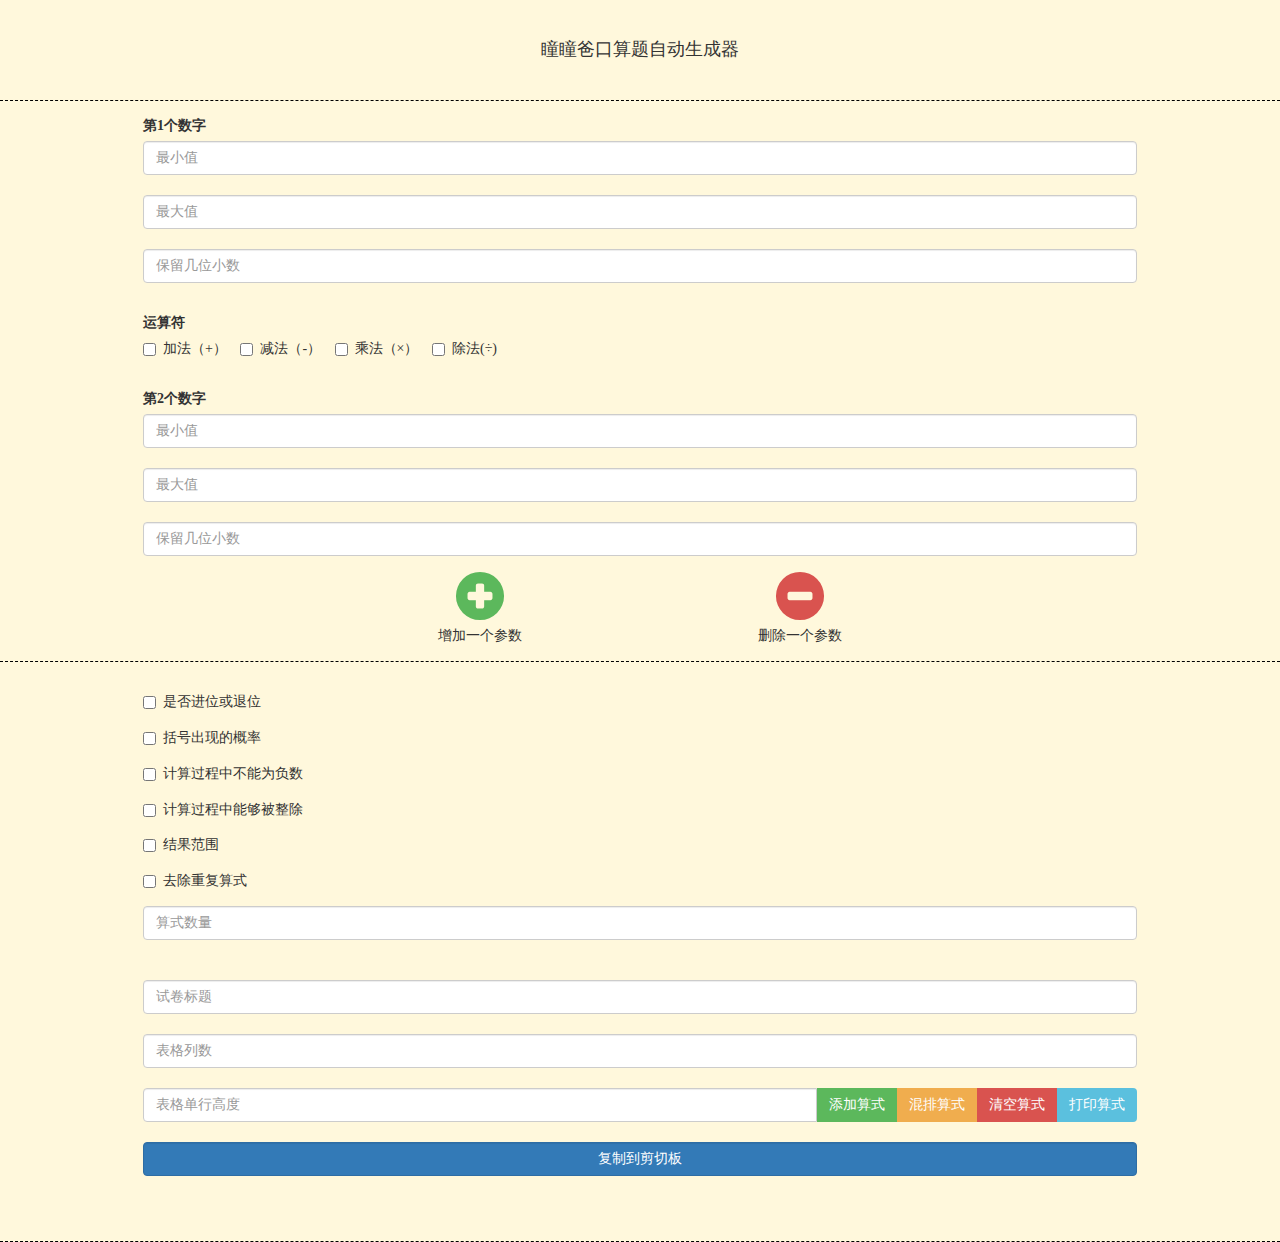
<file: index.html>
<!DOCTYPE html>
<html>

<head>
	<meta charset="utf-8" />
	<meta name="viewport" content="width=device-width, initial-scale=1">
	<link rel="stylesheet" type="text/css" href="css/bootstrap.css" />
	<link rel="stylesheet" type="text/css" href="css/auto.css" />
	<script src="js/jquery-1.11.0.js" type="text/javascript" charset="utf-8"></script>
	<script src="js/bootstrap.js" type="text/javascript" charset="utf-8"></script>
	<script src="js/auto3_more_var.js" type="text/javascript" charset="utf-8"></script>
	<title></title>

</head>

<body>
	<div class="container-fluid" id="show">
		<form>
			<div class="row" id=co_head>
				<h4 class="text-center">瞳瞳爸口算题自动生成器</h4>
			</div>

			<!-- 计算参数 -->
			<div class="row" id="co_body">
				<div class="co_in" id="co_body_in">
					<div class="col-xs-12 co_label">
						<label for="">第1个数字</label>
					</div>
					<div class="col-xs-12 co_block co_canshu">
						<input class="form-control" type="text" name="nr1" placeholder="最小值">
						<br>
						<input class="form-control" type="text" name="nr1" placeholder="最大值">
						<br>
						<input class="form-control" type="text" name="nr1" placeholder="保留几位小数">
					</div>
					<div class="col-xs-12 co_label">
						<label>运算符</label>
					</div>
					<div class="col-xs-12 co_block co_yunsuanfu">
						<label class="checkbox-inline"><input type="checkbox" name="fuhao" value="jia">加法（+）</label>
						<label class="checkbox-inline"><input type="checkbox" name="fuhao" value="jian">减法（-）</label>
						<label class="checkbox-inline"><input type="checkbox" name="fuhao" value="cheng">乘法（×）</label>
						<label class="checkbox-inline"><input type="checkbox" name="fuhao" value="chu">除法(÷)</label>
					</div>
					<div class="col-xs-12 co_label">
						<label>第2个数字</label>
					</div>
					<div class="col-xs-12 co_block co_canshu ">
						<input class="form-control" type="text" name="nr1" placeholder="最小值">
						<br>
						<input class="form-control" type="text" name="nr1" placeholder="最大值">
						<br>
						<input class="form-control" type="text" name="nr1" placeholder="保留几位小数">

					</div>
				</div>
			</div>

			<!-- 添加按钮 -->
			<div class="row" id="co_add">
				<div class="col-xs-3 co_block ">
				</div>
				<div class="col-xs-3 co_block ">
					<div class="center-block text-center" id="co_add_a"><span class="glyphicon glyphicon-plus-sign" style="font-size:50px;color:#5cb85c"></span>
						<br>
						<span>增加一个参数</span>
					</div>
				</div>
				<div class="col-xs-3 co_block ">
					<div class="center-block text-center" id="co_del_a"><span class="glyphicon glyphicon-minus-sign" style="font-size:50px;color:#d9534f"></span>
						<br>
						<span>删除一个参数</span>
					</div>
				</div>
				<div class="col-xs-3 co_block ">
				</div>
			</div>

			<!-- 计算结果 -->
			<div class="row" id="co_foot">
				<div class="co_in">


					<div class="col-xs-12 co_block">
						<label class="checkbox-inline"><input class="co_result_method" id="show_jinwei" type="checkbox" value="do_result_jinwei"
							 data-toggle="collapse" data-target="#jinwei" aria-expanded="false" aria-controls="collapseExample">是否进位或退位</label>

						<div id="jinwei" class="collapse">
							<div class="well">
								<label><input type="radio" name="optionsRadios" id="optionsRadios1" value="do_result_ahead">进位</label>
								<label><input type="radio" name="optionsRadios" id="optionsRadios2" value="do_result_back">退位</label>
								<label><input type="radio" name="optionsRadios" id="optionsRadios2" value="do_result_ahead_back">进位或退位</label>
								<label><input type="radio" name="optionsRadios" id="optionsRadios2" value="do_result_stay" checked>不进位不退位</label>
								<p><span>通常用于低年级类似12-8，4+7，等计算结果与第一个参数位数改变的计算</span></p>
							</div>
						</div>
					</div>

					<div class="col-xs-12 co_block">
						<label class="checkbox-inline"><input class="co_result_method" id="show_kuohao" type="checkbox" value="do_result_kuohao"
							 data-toggle="collapse" data-target="#kuohao" aria-expanded="false" aria-controls="collapseExample">括号出现的概率</label>
						<div class="collapse" id="kuohao">
							<input class="form-control" type="text" name="kuohao" value="0" disabled="true">
						</div>
					</div>
					<div class="col-xs-12 co_block">
						<label class="checkbox-inline"><input class="co_result_method" id="show_chachong" type="checkbox" value="do_result_nofu"
							 data-toggle="collapse" data-target="#nofu" aria-expanded="true" aria-controls="collapseExample">计算过程中不能为负数</label>
						<div class="collapse" id="nofu">
							<div class="well">
								<p><span>针对3组数字以上的混合运算，过程中不能出现负数 <br> 例如：想要避免出现如下算式“1-6+7”</span></p>
							</div>
						</div>
					</div>
					<div class="col-xs-12 co_block">
						<label class="checkbox-inline"><input class="co_result_method" id="show_chachong" type="checkbox" value="do_result_zhengchu"
							 data-toggle="collapse" data-target="#zhengchu" aria-expanded="true" aria-controls="collapseExample">计算过程中能够被整除</label>
						<div class="collapse" id="zhengchu">
							<div class="well">
								<p><span>如果算式计算过程中出现除法，那么要让算式能够被整除 <br> 例如：想要避免出现如下算式“1+6÷7”</span></p>
							</div>
						</div>
					</div>
					<div class="col-xs-12 co_block">
						<label class="checkbox-inline"><input class="co_result_method" id="show_jieguo" type="checkbox" value="do_result_range"
							 data-toggle="collapse" data-target="#jieguo" aria-expanded="true" aria-controls="collapseExample">结果范围</label>
						<div class="collapse" id="jieguo">
							<input class="form-control" type="text" name="jieguo_min" placeholder="最小值">
							<br>
							<input class="form-control" type="text" name="jieguo_max" placeholder="最大值">
						</div>
					</div>

					<div class="col-xs-12 co_block">
						<label class="checkbox-inline"><input class="co_result_method" id="show_chachong" type="checkbox" value="do_result_chachong"
							 data-toggle="collapse" data-target="#chachong" aria-expanded="true" aria-controls="collapseExample">去除重复算式</label>
						<div class="collapse" id="chachong">
							<div class="well">
								<p><span>对生成算式查重</span></p>
							</div>
						</div>
					</div>
					<div class="col-xs-12 co_block">

						<input id="co_result" class="form-control" type="text" name="num" placeholder="算式数量"><br />
						<br>
						<input id="co_title" class="form-control" type="text" placeholder="试卷标题">
						<br>
						<input type="text" class="form-control" id="co_tr_num" placeholder="表格列数" aria-describedby="inputGroupSuccess1Status">
						<br>
						<div class="input-group">
							<input type="text" class="form-control" id="co_td_height" placeholder="表格单行高度" aria-describedby="inputGroupSuccess1Status">

							<div class="btn btn-success input-group-addon" id="show_table_add" style="background-color:#5cb85c;border: #5cb85c;color: white"><span>添加算式</span>
							</div>
							<div class="btn btn-success input-group-addon" id="show_table_mix" style="background-color:#f0ad4e;border: #f0ad4e;color: white"><span>混排算式</span>
							</div>
							<div class="btn btn-success input-group-addon" id="show_table" style="background-color:#d9534f;border: #d9534f;color: white"><span>清空算式</span>
							</div>
							<div class="btn btn-success input-group-addon" id="point_text" style="background-color:#5bc0de;border: #5bc0de;color: white"><span>打印算式</span>
							</div>
						</div>
						<br />
						<input class="form-control btn btn-primary" type="button" name="co_cut" value="复制到剪切板">
						<br /><br />
					</div>
				</div>
			</div>
	</div>
	</form>
	<div id="table_show">


	</div>
</body>

</html>
</file>
<file: css/auto.css>
body{font-family:"microsoft yahei"; background-color: cornsilk;}
.co_in{
	margin:auto;
	padding:0;

	width: 80%
}
.co_block{
	margin: 0px 0px 15px 0px
}
.co_label{
	font-size: 14px;
	margin: 15px 0px 0px 0px
}
#show{
	width: 100%;
	border-bottom: 1px dashed #000 
}
#co_head{
	padding: 30px 0px;
	border-bottom: 1px dashed #000 
}
#co_foot{
	padding: 30px 0px;
	border-top: 1px dashed #000 
}
.num_show{
	background-color: rgba(0,0,0,0.5);
}
.dofloat{
	float: left
}
</file>
